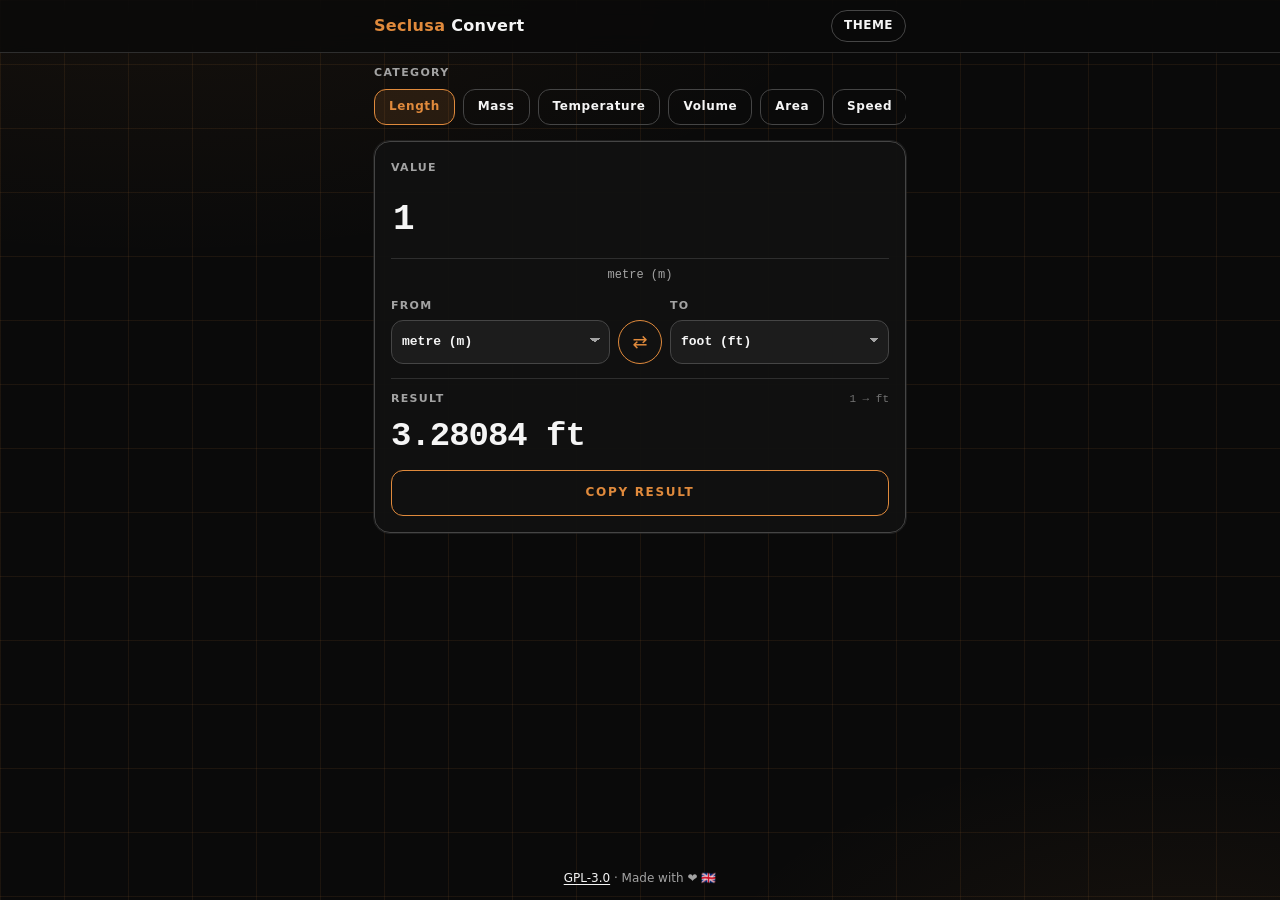
<file: index.html>
<!DOCTYPE html>
<html lang="en" data-theme="dark" data-bg="grid">
<head>
  <meta charset="utf-8">
  <meta name="viewport" content="width=device-width, initial-scale=1, viewport-fit=cover">
  <meta name="description" content="Convert units on this device. Nothing is sent anywhere.">
  <meta name="referrer" content="no-referrer">
  <meta name="color-scheme" content="light dark">
  <meta name="theme-color" content="#0a0a0a">
  <meta name="apple-mobile-web-app-capable" content="yes">
  <meta name="apple-mobile-web-app-status-bar-style" content="black">
  <meta name="mobile-web-app-capable" content="yes">
  <meta name="apple-mobile-web-app-title" content="Seclusa Convert">
  <meta name="version" content="0.1.7">

  <!--
    Permissions-Policy in a <meta> tag is inert. Browsers only honour it as a
    response header. It is here so the intent is visible next to the page that
    needs it.
  -->
  <meta http-equiv="Permissions-Policy" content="camera=(), microphone=(), geolocation=(), payment=(), usb=(), interest-cohort=(), browsing-topics=()">

  <!--
    CSP meta. `connect-src 'none'` is the important one: the app cannot make a
    network request even if it wanted to. There is no server, no API key and no
    analytics. `frame-ancestors` is deliberately absent: browsers ignore it
    inside <meta>.
  -->
  <meta http-equiv="Content-Security-Policy" content="default-src 'self'; script-src 'self'; style-src 'self'; img-src 'self' data:; font-src 'self'; connect-src 'none'; media-src 'self'; object-src 'none'; base-uri 'none'; form-action 'none'; frame-src 'none'; child-src 'none'; manifest-src 'self'; worker-src 'self'; upgrade-insecure-requests; require-trusted-types-for 'script'">

  <title>Seclusa Convert</title>

  <script src="static/js/theme-boot.js"></script>
  <link rel="stylesheet" href="static/css/seclusa-base.css">
  <link rel="stylesheet" href="static/css/app.css">
  <link rel="manifest" href="manifest.json">
  <link rel="icon" href="static/icons/icon.svg" type="image/svg+xml">
  <link rel="apple-touch-icon" href="static/icons/icon-192.png">
</head>
<body>

<header class="topbar">
  <div class="topbar-row">
    <h1 class="brand"><span class="brand-mark">Seclusa</span> Convert</h1>
    <button type="button" class="theme-btn" id="btn-theme" aria-haspopup="dialog" aria-controls="sheet-theme">Theme</button>
  </div>
</header>

<main class="wrap">
  <p class="cat-label" id="category-label">Category</p>
  <div class="cat-row" id="category-row" role="tablist" aria-labelledby="category-label"></div>

  <section class="converter" aria-label="Unit converter">
    <div class="from-stack">
      <div class="from-block">
        <span class="field-label from-label">From</span>
        <select id="from-unit" aria-label="From unit"></select>
      </div>
      <div class="value-block">
        <span class="field-label value-label">Value</span>
        <input type="text" id="from-value" inputmode="decimal" autocomplete="off" spellcheck="false" maxlength="64" aria-label="Value to convert">
        <span class="value-unit" id="value-unit"></span>
      </div>
    </div>

    <button type="button" class="btn-swap" id="btn-swap" aria-label="Swap units" title="Swap units">⇄</button>

    <div class="to-block">
      <span class="field-label">To</span>
      <select id="to-unit" aria-label="To unit"></select>
      <span class="to-unit-sub" id="to-unit-label"></span>
    </div>

    <div class="result" aria-live="polite">
      <div class="result-head">
        <span class="result-label">Result</span>
        <span class="result-hint" id="result-hint"></span>
      </div>
      <div class="result-value" id="result-value">—</div>
      <button type="button" class="btn-copy" id="btn-copy">Copy result</button>
    </div>
  </section>

  <footer class="footer">
    <p>
      <a href="LICENSE">GPL-3.0</a>
      · Made with <span class="heart" role="img" aria-label="love">❤️</span>
      <span class="flag" role="img" aria-label="United Kingdom">🇬🇧</span>
    </p>
  </footer>
</main>

<div class="scrim" id="scrim"></div>

<div class="sheet" id="sheet-theme" role="dialog" aria-modal="false" aria-label="Theme" aria-hidden="true" inert>
  <div class="sheet-handle" aria-hidden="true"></div>
  <h3>Theme</h3>
  <p class="note">Layout</p>
  <div class="theme-mode-row" role="radiogroup" aria-label="Layout">
    <button type="button" class="theme-chip" data-theme-opt="dark" role="radio" aria-checked="false">Instrument</button>
    <button type="button" class="theme-chip" data-theme-opt="light" role="radio" aria-checked="false">Dual</button>
  </div>
  <p class="note">Instrument is the dark readout panel. Dual is the stacked From / To cards.</p>
  <p class="note">On this device</p>
  <div class="theme-mode-row">
    <button type="button" class="btn" id="btn-clear">Clear saved data</button>
  </div>
</div>

<div class="toast" id="toast" role="status" aria-live="polite" hidden></div>

<script src="static/js/store.js"></script>
<script src="static/js/theme.js"></script>
<script src="static/js/convert.js"></script>
<script src="static/js/app.js"></script>
</body>
</html>
</file>
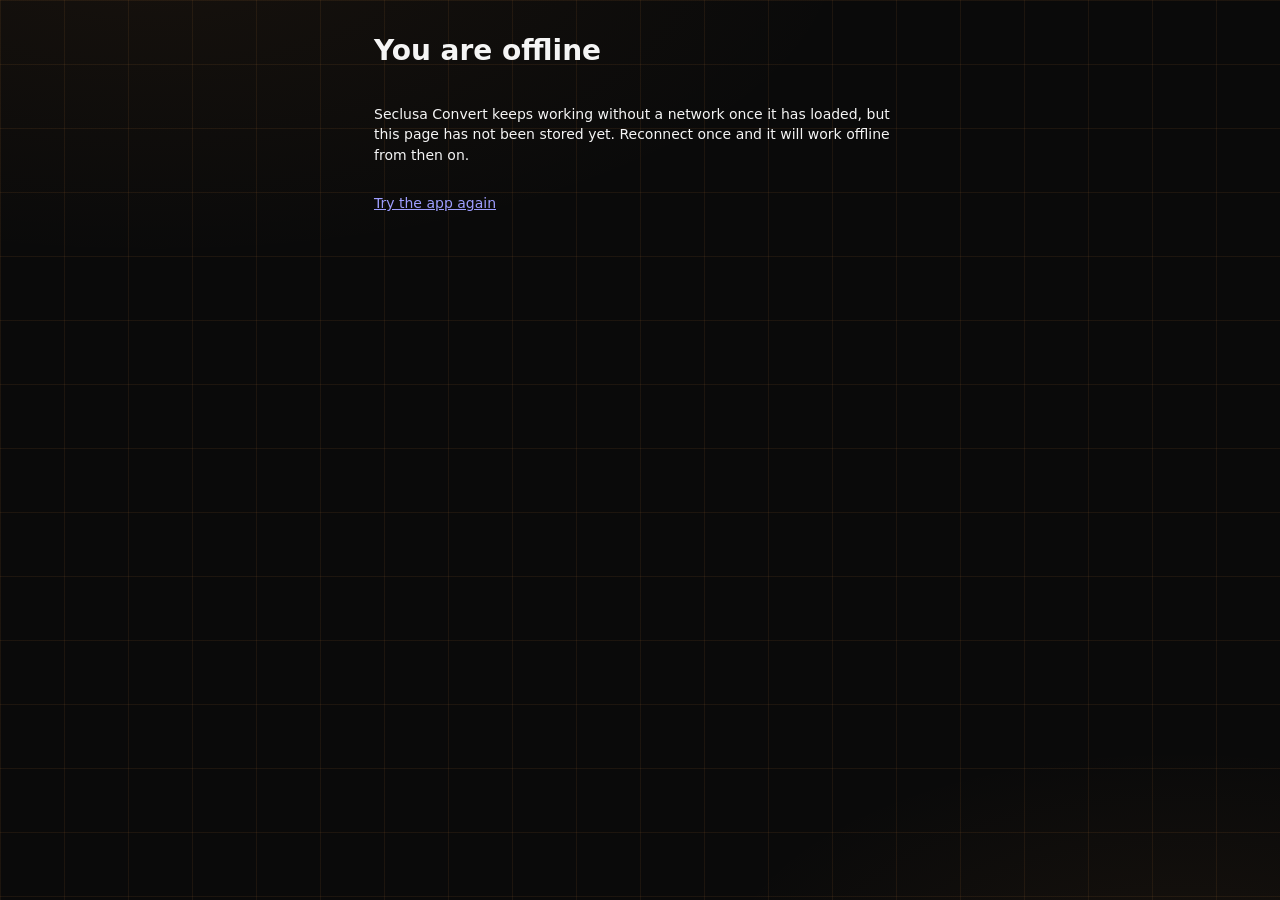
<file: offline.html>
<!DOCTYPE html>
<html lang="en" data-theme="dark" data-bg="grid">
<head>
  <meta charset="utf-8">
  <meta name="viewport" content="width=device-width, initial-scale=1, viewport-fit=cover">
  <title>Offline — Seclusa Convert</title>
  <meta name="referrer" content="no-referrer">
  <meta name="color-scheme" content="light dark">
  <meta http-equiv="Content-Security-Policy" content="default-src 'self'; script-src 'self'; style-src 'self'; img-src 'self' data:; font-src 'self'; connect-src 'none'; media-src 'self'; object-src 'none'; base-uri 'none'; form-action 'none'; frame-src 'none'; child-src 'none'; manifest-src 'self'; worker-src 'self'; upgrade-insecure-requests; require-trusted-types-for 'script'">
  <script src="static/js/theme-boot.js"></script>
  <link rel="stylesheet" href="static/css/seclusa-base.css">
  <link rel="stylesheet" href="static/css/app.css">
</head>
<body>
  <main class="wrap">
    <h1>You are offline</h1>
    <p>
      Seclusa Convert keeps working without a network once it has loaded, but this
      page has not been stored yet. Reconnect once and it will work offline from
      then on.
    </p>
    <p><a href="./">Try the app again</a></p>
  </main>
</body>
</html>
</file>
<file: static/css/seclusa-base.css>
/*
 * Seclusa base theme — the shared palette for every Seclusa app.
 *
 * CANONICAL COPY. Edit this file, then run:
 *
 *     python3 scripts/sync_theme.py
 *
 * which copies it into each app that has opted in. A test fails if any app's
 * copy has drifted from this one, so there is exactly one place to change.
 *
 * Why a copy and not a shared link: every app here is a standalone PWA. It has
 * to work offline, be hosted from its own folder, and open from a file:// path
 * in development. A stylesheet that reached across folders into a parent
 * directory would break all three. So the tokens travel with the app.
 *
 * The palette is black and white on purpose. These apps are sold on what they
 * do not do with your data, and colour is not something that earns its place
 * here. There is no brand colour: the accent is simply the opposite of the
 * background, white on black and black on white.
 *
 * The default page sky is orange ruled lines + a soft orange corner glow on
 * that black/white surface (Light = white sheet, Dark = near-black). Apps that
 * need a flat or solid sky set data-bg to something other than "grid".
 *
 * Two things keep colour, because colour there carries meaning and removing it
 * would remove information rather than decoration:
 *   - status (--danger, --warn, --ok): an overdue reminder has to look overdue
 *   - the calendar's event types, which the user can set themselves

 */

:root {
  color-scheme: light;

  /* Surfaces. Near-black rather than pure black so an edge against pure black
     is still visible on an OLED panel. */
  --bg: #ffffff;
  --surface: #ffffff;
  --surface-2: #f2f2f2;
  --surface-3: #e6e6e6;

  /* Text. */
  --text: #0a0a0a;
  --text-dim: #5a5a5a;
  --text-faint: #8a8a8a;

  /* Lines. */
  --border: #d4d4d4;
  --border-strong: #a8a8a8;

  /* Ruled lines on a sheet of paper. Derived rather than repeated per theme,
     so it darkens and lightens with everything else. */
  --rule: color-mix(in srgb, var(--text) 9%, transparent);

  /* The accent is the opposite of the background: it marks the current
     selection and the primary action, nothing else. */
  --accent: #0a0a0a;
  --accent-hover: #000000;
  --accent-text: #ffffff;
  --accent-tint: rgba(10, 10, 10, 0.08);
  --accent-glow: rgba(10, 10, 10, 0.28);

  /* The one warm note. Deliberately weak: this tints and glows, it does not
     fill. Anything solid should use --accent. */
  --warm: #c45e12;
  --warm-strong: #9a4a0c;
  --warm-tint: rgba(196, 94, 18, 0.09);
  --warm-edge: rgba(196, 94, 18, 0.4);
  --warm-glow: rgba(196, 94, 18, 0.32);

  /* Status. Kept because they carry meaning, not decoration. */
  --danger: #a1160d;
  --warn: #6b4b00;
  --ok: #1c6b3c;

  --shadow: 0 1px 3px rgba(0, 0, 0, 0.13), 0 1px 2px rgba(0, 0, 0, 0.09);
  --radius: 10px;

  /* Default orange lines sky (light sheet). Kept very faint so content wins. */
  --grid-line: color-mix(in srgb, var(--warm) 7%, transparent);
  --grid-wash: color-mix(in srgb, var(--warm) 5%, transparent);
}

@media (prefers-color-scheme: dark) {
  :root {
    color-scheme: dark;

    --bg: #0a0a0a;
    --surface: #111111;
    --surface-2: #1c1c1c;
    --surface-3: #262626;

    --text: #f5f5f5;
    --text-dim: #a3a3a3;
    --text-faint: #737373;

    --border: #2e2e2e;
    --border-strong: #454545;

    --accent: #ffffff;
    --accent-hover: #ffffff;
    --accent-text: #0a0a0a;
    --accent-tint: rgba(255, 255, 255, 0.14);
    --accent-glow: rgba(255, 255, 255, 0.4);

    --warm: #e08a3c;
    --warm-strong: #f0a35f;
    --warm-tint: rgba(224, 138, 60, 0.12);
    --warm-edge: rgba(224, 138, 60, 0.45);
    --warm-glow: rgba(224, 138, 60, 0.4);

    --danger: #f2857c;
    --warn: #e0b25a;
    --ok: #6cc48f;

    --shadow: 0 1px 3px rgba(0, 0, 0, 0.5);

    --grid-line: color-mix(in srgb, var(--warm) 9%, transparent);
    --grid-wash: color-mix(in srgb, var(--warm) 6%, transparent);
  }
}

/* When an app sets an explicit theme (the calendar pane does, via
   data-theme), that wins over the system preference. The tokens are declared
   once and re-pointed, rather than duplicated per attribute. */
[data-theme="light"] {
  color-scheme: light;
  --bg: #ffffff;
  --surface: #ffffff;
  --surface-2: #f2f2f2;
  --surface-3: #e6e6e6;
  --text: #0a0a0a;
  --text-dim: #5a5a5a;
  --text-faint: #8a8a8a;
  --border: #d4d4d4;
  --border-strong: #a8a8a8;
  --accent: #0a0a0a;
  --accent-hover: #000000;
  --accent-text: #ffffff;
  --accent-tint: rgba(10, 10, 10, 0.08);
  --accent-glow: rgba(10, 10, 10, 0.28);
  --warm: #c45e12;
  --warm-strong: #9a4a0c;
  --warm-tint: rgba(196, 94, 18, 0.09);
  --warm-edge: rgba(196, 94, 18, 0.4);
  --warm-glow: rgba(196, 94, 18, 0.32);
  --danger: #a1160d;
  --warn: #6b4b00;
  --ok: #1c6b3c;
  --grid-line: color-mix(in srgb, var(--warm) 7%, transparent);
  --grid-wash: color-mix(in srgb, var(--warm) 5%, transparent);
}

[data-theme="dark"] {
  color-scheme: dark;
  --bg: #0a0a0a;
  --surface: #111111;
  --surface-2: #1c1c1c;
  --surface-3: #262626;
  --text: #f5f5f5;
  --text-dim: #a3a3a3;
  --text-faint: #737373;
  --border: #2e2e2e;
  --border-strong: #454545;
  --accent: #ffffff;
  --accent-hover: #ffffff;
  --accent-text: #0a0a0a;
  --accent-tint: rgba(255, 255, 255, 0.14);
  --accent-glow: rgba(255, 255, 255, 0.4);
  --warm: #e08a3c;
  --warm-strong: #f0a35f;
  --warm-tint: rgba(224, 138, 60, 0.12);
  --warm-edge: rgba(224, 138, 60, 0.45);
  --warm-glow: rgba(224, 138, 60, 0.4);
  --danger: #f2857c;
  --warn: #e0b25a;
  --ok: #6cc48f;
  --grid-line: color-mix(in srgb, var(--warm) 9%, transparent);
  --grid-wash: color-mix(in srgb, var(--warm) 6%, transparent);
}

/*
 * Default Seclusa sky: orange ruled lines + soft corner glow.
 * Light = white sheet; Dark = near-black. No filter / background-attachment:fixed.
 * Opt out: set data-bg to anything except "grid" (Weather solid skies do this).
 */
html {
  background-color: var(--bg);
}

/*
 * Body stays transparent + isolated so body::before (z-index: -1) can paint
 * the sky. An opaque body (or a ::before that slips behind html) hid the lines
 * so only a top sliver leaked. Solid data-bg values set body colour below.
 */
html body {
  background-color: transparent;
  isolation: isolate;
}

html body::before {
  content: "";
  position: fixed;
  inset: 0;
  z-index: -1;
  pointer-events: none;
  background-color: var(--bg);
  background-image:
    linear-gradient(var(--grid-line) 1px, transparent 1px),
    linear-gradient(90deg, var(--grid-line) 1px, transparent 1px),
    radial-gradient(ellipse 95% 60% at 12% -6%, var(--grid-wash), transparent 58%),
    radial-gradient(ellipse 70% 48% at 92% 108%, var(--grid-wash), transparent 52%);
  background-size: 64px 64px, 64px 64px, auto, auto;
}

html[data-bg]:not([data-bg="grid"]) body::before {
  background-image: none;
  background-color: var(--bg-solid, var(--bg));
}

/* Named / custom solid page colours (Theme → Background). Not Day/Night. */
html {
  --bg-custom: #5faff0;
  --bg-solid: var(--bg);
}

html[data-bg="blue"] { --bg-solid: #3b82f6; }
html[data-bg="lightblue"] { --bg-solid: #7dd3fc; }
html[data-bg="teal"] { --bg-solid: #14b8a6; }
html[data-bg="green"] { --bg-solid: #22c55e; }
html[data-bg="yellow"] { --bg-solid: #facc15; }
html[data-bg="orange"] { --bg-solid: #f97316; }
html[data-bg="red"] { --bg-solid: #ef4444; }
html[data-bg="purple"] { --bg-solid: #a855f7; }
html[data-bg="black"] { --bg-solid: #0a0a0a; }
html[data-bg="white"] { --bg-solid: #ffffff; }
html[data-bg="custom"] { --bg-solid: var(--bg-custom, #5faff0); }

html[data-bg="blue"],
html[data-bg="lightblue"],
html[data-bg="teal"],
html[data-bg="green"],
html[data-bg="yellow"],
html[data-bg="orange"],
html[data-bg="red"],
html[data-bg="purple"],
html[data-bg="black"],
html[data-bg="white"],
html[data-bg="custom"] {
  --bg: var(--bg-solid);
  background-color: var(--bg-solid);
}

html[data-bg="blue"] body,
html[data-bg="lightblue"] body,
html[data-bg="teal"] body,
html[data-bg="green"] body,
html[data-bg="yellow"] body,
html[data-bg="orange"] body,
html[data-bg="red"] body,
html[data-bg="purple"] body,
html[data-bg="black"] body,
html[data-bg="white"] body,
html[data-bg="custom"] body {
  background-color: var(--bg-solid);
}

/* Colour / light pages → frosted light chrome. Near-black → dark chrome. */
html[data-bg="white"],
html[data-bg="yellow"],
html[data-bg="lightblue"],
html[data-bg="blue"],
html[data-bg="teal"],
html[data-bg="green"],
html[data-bg="orange"],
html[data-bg="red"],
html[data-bg="purple"],
html[data-bg-tone="light"] {
  --surface: color-mix(in srgb, #ffffff 92%, var(--bg-solid));
  --surface-2: color-mix(in srgb, #ffffff 86%, var(--bg-solid));
  --surface-3: #ffffff;
  --border: color-mix(in srgb, #0a0a0a 14%, transparent);
  --border-strong: color-mix(in srgb, #0a0a0a 22%, transparent);
  --text: #0a0a0a;
  --text-dim: #4a4a4a;
  --text-faint: #6a6a6a;
  --accent: #0a0a0a;
  --accent-hover: #000000;
  --accent-text: #ffffff;
  --accent-tint: rgba(10, 10, 10, 0.08);
}

html[data-bg="black"],
html[data-bg-tone="dark"] {
  --surface: #141414;
  --surface-2: #1c1c1c;
  --surface-3: #262626;
  --border: #2e2e2e;
  --border-strong: #454545;
  --text: #f5f5f5;
  --text-dim: #a3a3a3;
  --text-faint: #737373;
  --accent: #ffffff;
  --accent-hover: #ffffff;
  --accent-text: #0a0a0a;
  --accent-tint: rgba(255, 255, 255, 0.14);
}

html[data-bg="custom"][data-bg-tone="light"] {
  --surface: color-mix(in srgb, #ffffff 92%, var(--bg-solid));
  --surface-2: color-mix(in srgb, #ffffff 86%, var(--bg-solid));
  --surface-3: #ffffff;
  --border: color-mix(in srgb, #0a0a0a 14%, transparent);
  --border-strong: color-mix(in srgb, #0a0a0a 22%, transparent);
  --text: #0a0a0a;
  --text-dim: #4a4a4a;
  --text-faint: #6a6a6a;
  --accent: #0a0a0a;
  --accent-hover: #000000;
  --accent-text: #ffffff;
}

html[data-bg="custom"][data-bg-tone="dark"] {
  --surface: color-mix(in srgb, #141414 88%, var(--bg-solid));
  --surface-2: color-mix(in srgb, #1c1c1c 90%, var(--bg-solid));
  --surface-3: color-mix(in srgb, #262626 92%, var(--bg-solid));
  --border: color-mix(in srgb, #ffffff 14%, transparent);
  --border-strong: color-mix(in srgb, #ffffff 22%, transparent);
  --text: #f5f5f5;
  --text-dim: #a3a3a3;
  --text-faint: #737373;
  --accent: #ffffff;
  --accent-hover: #ffffff;
  --accent-text: #0a0a0a;
}
</file>
<file: static/css/app.css>
/*
 * Seclusa Convert — two layouts, no other themes.
 *
 * Dark: instrument panel, monospace readout, orange ruled lines.
 * Light: dual-pane cards (From / swap / To / Result), plain white sheet.
 */

* { box-sizing: border-box; }
[hidden] { display: none !important; }

html {
  height: 100%;
}

body {
  margin: 0;
  min-height: 100%;
  min-height: 100dvh;
  display: flex;
  flex-direction: column;
  background: transparent;
  color: var(--text);
  font: 500 14px/1.45 system-ui, -apple-system, "Segoe UI", sans-serif;
  -webkit-font-smoothing: antialiased;
  overscroll-behavior-y: none;
}

button { font: inherit; color: inherit; background: none; border: none; cursor: pointer; }
input, select, textarea { font: inherit; color: inherit; }
:focus-visible { outline: 1px solid var(--warm); outline-offset: 2px; }

html[data-theme="light"] :focus-visible { outline-color: var(--accent); }

/* ---------------------------------------------------------------- top bar */

.topbar {
  position: sticky;
  top: 0;
  z-index: 20;
  flex: none;
  background: color-mix(in srgb, var(--bg) 78%, transparent);
  backdrop-filter: blur(10px);
  -webkit-backdrop-filter: blur(10px);
  border-bottom: 1px solid var(--border);
}

.topbar-row {
  display: flex;
  align-items: center;
  gap: 10px;
  min-height: 52px;
  padding: calc(10px + env(safe-area-inset-top)) 14px 10px;
  max-width: 560px;
  margin: 0 auto;
}

.brand {
  flex: 1;
  min-width: 0;
  margin: 0;
  font-size: 16px;
  font-weight: 700;
  letter-spacing: 0.02em;
  overflow: hidden;
  text-overflow: ellipsis;
  white-space: nowrap;
}

.brand-mark { color: var(--warm); font-weight: 800; }
html[data-theme="light"] .brand-mark { color: var(--accent); }

.theme-btn {
  flex: none;
  height: 32px;
  padding: 0 12px;
  border-radius: 999px;
  border: 1px solid var(--border-strong);
  background: transparent;
  color: var(--text);
  font-size: 12px;
  font-weight: 600;
  letter-spacing: 0.04em;
  text-transform: uppercase;
}
.theme-btn:hover { border-color: var(--warm); color: var(--warm); }
html[data-theme="light"] .theme-btn:hover { border-color: var(--accent); color: var(--accent); }
.theme-btn:active { transform: scale(.97); }

/* -------------------------------------------------------------- sheets */

.scrim {
  position: fixed;
  inset: 0;
  z-index: 40;
  background: rgba(0, 0, 0, 0.5);
  opacity: 0;
  pointer-events: none;
  transition: opacity 0.15s;
}
.scrim.open { opacity: 1; pointer-events: auto; }

.sheet {
  position: fixed;
  left: 0;
  right: 0;
  bottom: 0;
  z-index: 50;
  background: var(--surface);
  border-radius: 20px 20px 0 0;
  padding: 6px 10px calc(12px + env(safe-area-inset-bottom));
  transform: translateY(100%);
  visibility: hidden;
  max-height: 85vh;
  overflow-y: auto;
  transition: transform 0.2s cubic-bezier(0.2, 0.8, 0.2, 1), visibility 0s linear 0.2s;
  border: 1px solid var(--border);
  border-bottom: none;
}
.sheet.open {
  transform: none;
  visibility: visible;
  transition: transform 0.2s cubic-bezier(0.2, 0.8, 0.2, 1), visibility 0s;
}
.sheet-handle {
  width: 36px;
  height: 3px;
  border-radius: 999px;
  background: var(--border-strong);
  margin: 4px auto 10px;
}
.sheet h3 {
  margin: 2px 14px 8px;
  font-size: 11px;
  font-weight: 700;
  color: var(--text-dim);
  text-transform: uppercase;
  letter-spacing: 0.1em;
}
.sheet .note {
  padding: 8px 14px;
  color: var(--text-dim);
  font-size: 12px;
  line-height: 1.5;
  margin: 0;
}

.theme-mode-row {
  display: flex;
  flex-wrap: wrap;
  gap: 8px;
  padding: 4px 14px 12px;
}

.theme-chip {
  min-height: 34px;
  padding: 0 14px;
  border-radius: 12px;
  border: 1px solid var(--border-strong);
  background: var(--surface-2);
  color: var(--text);
  font: inherit;
  font-size: 12px;
  font-weight: 600;
  letter-spacing: 0.04em;
}
.theme-chip[aria-checked="true"] {
  background: transparent;
  color: var(--warm);
  border-color: var(--warm);
}
html[data-theme="light"] .theme-chip[aria-checked="true"] {
  color: var(--accent);
  border-color: var(--accent);
}

.btn {
  display: inline-flex;
  align-items: center;
  justify-content: center;
  gap: 8px;
  min-height: 40px;
  padding: 0 14px;
  border: 1px solid var(--border-strong);
  border-radius: 12px;
  background: var(--surface);
  font-weight: 600;
  font-size: 13px;
}
.btn:hover { border-color: var(--warm); color: var(--warm); }
html[data-theme="light"] .btn:hover { border-color: var(--accent); color: var(--accent); }
.btn:active { transform: scale(.98); }

/* ------------------------------------------------------------------ page */

.wrap {
  flex: 1 1 auto;
  display: flex;
  flex-direction: column;
  width: 100%;
  max-width: 560px;
  margin: 0 auto;
  padding: 12px 14px 0;
  min-height: 0;
}

.cat-label {
  margin: 0 0 8px;
  font-size: 11px;
  font-weight: 700;
  letter-spacing: 0.12em;
  text-transform: uppercase;
  color: var(--text-dim);
}

.cat-row {
  display: flex;
  flex-wrap: nowrap;
  gap: 8px;
  padding: 0 0 16px;
  margin: 0;
  overflow-x: auto;
  -webkit-overflow-scrolling: touch;
  scrollbar-width: none;
}
.cat-row::-webkit-scrollbar { display: none; }

.cat-chip {
  flex: none;
  min-height: 36px;
  padding: 0 14px;
  border-radius: 12px;
  border: 1px solid var(--border-strong);
  background: transparent;
  color: var(--text);
  font-size: 12px;
  font-weight: 600;
  letter-spacing: 0.05em;
  white-space: nowrap;
}
.cat-chip:hover { border-color: var(--text-dim); }
.cat-chip[aria-selected="true"] {
  color: var(--warm);
  border-color: var(--warm);
  background: var(--warm-tint);
}
html[data-theme="light"] .cat-chip[aria-selected="true"] {
  color: var(--accent);
  border-color: var(--accent);
  background: var(--accent-tint);
}

.field-label {
  font-size: 11px;
  font-weight: 700;
  letter-spacing: 0.12em;
  text-transform: uppercase;
  color: var(--text-dim);
}

.value-unit,
.to-unit-sub {
  display: block;
  font-size: 12px;
  color: var(--text-dim);
  min-height: 1.2em;
}

/* ============================================================== DARK = instrument */

html[data-theme="dark"] .converter {
  display: grid;
  grid-template-columns: 1fr auto 1fr;
  grid-template-areas:
    "value value value"
    "from  swap  to"
    "result result result";
  gap: 14px 8px;
  padding: 18px 16px 16px;
  border: 1px solid var(--border-strong);
  border-radius: 16px;
  background: color-mix(in srgb, var(--surface) 94%, transparent);
  box-shadow: 0 0 0 1px color-mix(in srgb, var(--border) 55%, transparent);
}

html[data-theme="dark"] .from-stack {
  display: contents;
}

html[data-theme="dark"] .value-block {
  grid-area: value;
  display: grid;
  gap: 8px;
}

html[data-theme="dark"] .value-label { display: block; }
html[data-theme="dark"] .from-label { display: block; }

html[data-theme="dark"] .from-block {
  grid-area: from;
  display: grid;
  gap: 6px;
  min-width: 0;
  align-content: end;
}

html[data-theme="dark"] .btn-swap { grid-area: swap; align-self: end; }

html[data-theme="dark"] .to-block {
  grid-area: to;
  display: grid;
  gap: 6px;
  min-width: 0;
  align-content: end;
}

html[data-theme="dark"] .to-unit-sub { display: none; }

html[data-theme="dark"] .result {
  grid-area: result;
  display: grid;
  gap: 10px;
  padding-top: 12px;
  border-top: 1px solid var(--border);
}

html[data-theme="dark"] .value-block input,
html[data-theme="dark"] .from-block select,
html[data-theme="dark"] .to-block select,
html[data-theme="dark"] .result-value,
html[data-theme="dark"] .value-unit,
html[data-theme="dark"] .result-hint {
  font-family: ui-monospace, "SF Mono", "Cascadia Mono", Consolas, "Liberation Mono", monospace;
  font-variant-numeric: tabular-nums;
}

html[data-theme="dark"] .value-block input {
  width: 100%;
  min-height: 56px;
  padding: 10px 2px 12px;
  border: none;
  border-bottom: 1px solid var(--border);
  border-radius: 0;
  background: transparent;
  font-size: 36px;
  font-weight: 700;
  letter-spacing: -0.03em;
}
html[data-theme="dark"] .value-block input:focus {
  outline: none;
  border-bottom-color: var(--warm);
}

html[data-theme="dark"] .value-unit { text-align: center; }

html[data-theme="dark"] .from-block select,
html[data-theme="dark"] .to-block select {
  width: 100%;
  min-height: 44px;
  padding: 0 28px 0 10px;
  border: 1px solid var(--border-strong);
  border-radius: 12px;
  background-color: var(--surface-2);
  background-image:
    linear-gradient(45deg, transparent 50%, var(--text-dim) 50%),
    linear-gradient(135deg, var(--text-dim) 50%, transparent 50%);
  background-position:
    calc(100% - 14px) calc(50% - 2px),
    calc(100% - 9px) calc(50% - 2px);
  background-size: 5px 5px, 5px 5px;
  background-repeat: no-repeat;
  font-size: 13px;
  font-weight: 700;
  appearance: none;
  -webkit-appearance: none;
}

html[data-theme="dark"] .btn-swap {
  width: 44px;
  height: 44px;
  border-radius: 999px;
  border: 1px solid var(--warm);
  background: var(--surface);
  color: var(--warm);
  font-size: 18px;
  display: inline-flex;
  align-items: center;
  justify-content: center;
}
html[data-theme="dark"] .btn-swap:hover { background: var(--warm-tint); }

html[data-theme="dark"] .result-head {
  display: flex;
  align-items: baseline;
  justify-content: space-between;
  gap: 10px;
}

html[data-theme="dark"] .result-label {
  font-size: 11px;
  font-weight: 700;
  letter-spacing: 0.12em;
  text-transform: uppercase;
  color: var(--text-dim);
}

html[data-theme="dark"] .result-hint {
  font-size: 11px;
  color: var(--text-faint);
  text-align: right;
  max-width: 65%;
  overflow: hidden;
  text-overflow: ellipsis;
  white-space: nowrap;
}

html[data-theme="dark"] .result-value {
  font-size: 34px;
  font-weight: 700;
  letter-spacing: -0.03em;
  word-break: break-word;
  line-height: 1.1;
}

html[data-theme="dark"] .btn-copy {
  display: inline-flex;
  align-items: center;
  justify-content: center;
  width: 100%;
  min-height: 46px;
  margin-top: 4px;
  border: 1px solid var(--warm);
  border-radius: 12px;
  background: transparent;
  color: var(--warm);
  font-size: 12px;
  font-weight: 700;
  letter-spacing: 0.14em;
  text-transform: uppercase;
}
html[data-theme="dark"] .btn-copy:hover { background: var(--warm-tint); }

/* ============================================================== LIGHT = dual pane */

html[data-theme="light"] .converter {
  display: flex;
  flex-direction: column;
  align-items: stretch;
  gap: 0;
  padding: 0;
  border: none;
  background: transparent;
  box-shadow: none;
}

html[data-theme="light"] .from-stack,
html[data-theme="light"] .to-block,
html[data-theme="light"] .result {
  background: var(--surface);
  border: 1px solid var(--border);
  border-radius: 18px;
  padding: 16px;
  box-shadow: 0 1px 2px rgba(0, 0, 0, 0.04);
}

html[data-theme="light"] .from-stack {
  display: flex;
  flex-direction: column;
  gap: 12px;
}

html[data-theme="light"] .from-block {
  display: grid;
  gap: 8px;
}

html[data-theme="light"] .from-label { display: block; }
html[data-theme="light"] .value-label { display: none; }

html[data-theme="light"] .from-stack .value-block {
  order: 2;
}
html[data-theme="light"] .from-stack .from-block {
  order: 1;
}

html[data-theme="light"] .value-block {
  display: grid;
  gap: 6px;
}

html[data-theme="light"] .value-block input {
  width: 100%;
  min-height: 52px;
  padding: 8px 12px;
  border: 1px solid var(--border);
  border-radius: 14px;
  background: var(--surface-2);
  font-size: 32px;
  font-weight: 800;
  letter-spacing: -0.02em;
  color: var(--text);
}
html[data-theme="light"] .value-block input:focus {
  outline: none;
  border-color: var(--accent);
}

html[data-theme="light"] .value-unit {
  padding-left: 4px;
}

html[data-theme="light"] .from-block select,
html[data-theme="light"] .to-block select {
  width: 100%;
  min-height: 44px;
  padding: 0 28px 0 12px;
  border: 1px solid var(--border);
  border-radius: 12px;
  background-color: var(--surface-2);
  background-image:
    linear-gradient(45deg, transparent 50%, var(--text-dim) 50%),
    linear-gradient(135deg, var(--text-dim) 50%, transparent 50%);
  background-position:
    calc(100% - 14px) calc(50% - 2px),
    calc(100% - 9px) calc(50% - 2px);
  background-size: 5px 5px, 5px 5px;
  background-repeat: no-repeat;
  font-size: 14px;
  font-weight: 700;
  appearance: none;
  -webkit-appearance: none;
}

html[data-theme="light"] .btn-swap {
  width: 48px;
  height: 48px;
  margin: -10px auto;
  z-index: 2;
  border-radius: 999px;
  border: 1px solid var(--border);
  background: var(--surface);
  color: var(--accent);
  font-size: 18px;
  box-shadow: 0 2px 8px rgba(0, 0, 0, 0.08);
  display: inline-flex;
  align-items: center;
  justify-content: center;
  align-self: center;
}
html[data-theme="light"] .btn-swap:hover { border-color: var(--accent); }

html[data-theme="light"] .to-block {
  display: grid;
  gap: 8px;
}

html[data-theme="light"] .to-unit-sub {
  padding-left: 4px;
}

html[data-theme="light"] .result {
  margin-top: 12px;
  display: grid;
  gap: 10px;
}

html[data-theme="light"] .result-head {
  display: flex;
  align-items: center;
  justify-content: space-between;
  gap: 10px;
}

html[data-theme="light"] .result-label {
  display: inline-flex;
  align-items: center;
  min-height: 26px;
  padding: 0 10px;
  border-radius: 999px;
  background: var(--surface-2);
  border: 1px solid var(--border);
  font-size: 11px;
  font-weight: 700;
  letter-spacing: 0.06em;
  text-transform: uppercase;
  color: var(--text-dim);
}

html[data-theme="light"] .result-hint {
  font-size: 12px;
  color: var(--text-faint);
}

html[data-theme="light"] .result-value {
  font-size: 36px;
  font-weight: 800;
  letter-spacing: -0.03em;
  line-height: 1.1;
  word-break: break-word;
  color: var(--text);
}

html[data-theme="light"] .btn-copy {
  display: inline-flex;
  align-items: center;
  justify-content: center;
  width: 100%;
  min-height: 46px;
  border: 1px solid var(--border-strong);
  border-radius: 14px;
  background: var(--surface-2);
  color: var(--text);
  font-size: 14px;
  font-weight: 700;
}
html[data-theme="light"] .btn-copy:hover {
  border-color: var(--accent);
  color: var(--accent);
}

/* ---------------------------------------------------------------- footer */

.footer {
  flex: none;
  margin-top: auto;
  padding: 16px 4px calc(12px + env(safe-area-inset-bottom));
  text-align: center;
  font-size: 12px;
  line-height: 1.6;
  color: var(--text-dim);
}

.footer p { margin: 0; }
.footer a {
  color: var(--text);
  text-decoration: underline;
  text-underline-offset: 2px;
}
.footer a:hover { color: var(--warm); }
html[data-theme="light"] .footer a:hover { color: var(--accent); }

.footer .heart,
.footer .flag { display: inline; font-style: normal; }

/* ------------------------------------------------------------------ toast */

.toast {
  position: fixed;
  left: 50%;
  bottom: calc(20px + env(safe-area-inset-bottom));
  transform: translateX(-50%);
  z-index: 60;
  max-width: calc(100vw - 32px);
  padding: 10px 16px;
  border-radius: 12px;
  border: 1px solid var(--warm);
  background: var(--surface);
  color: var(--warm);
  font-size: 12px;
  font-weight: 700;
  letter-spacing: 0.08em;
  text-transform: uppercase;
}
html[data-theme="light"] .toast {
  border-color: var(--accent);
  color: var(--accent);
}

@media (prefers-reduced-motion: no-preference) {
  .toast { animation: rise .18s ease-out; }
  @keyframes rise { from { opacity: 0; transform: translate(-50%, 8px); } }
}

/*
 * Short viewports (phone portrait, landscape, small tablets): tighten gaps and
 * type with clamp so the converter + footer fit without stretching cards.
 * If the soft keyboard opens, the page may still scroll — that is intentional.
 */
@media (max-height: 820px) {
  .topbar-row { min-height: 46px; padding-bottom: 8px; }
  .wrap { padding-top: 8px; }
  .cat-label { margin-bottom: 4px; }
  .cat-row { padding-bottom: 10px; }
  .cat-chip { min-height: 32px; }

  html[data-theme="dark"] .converter {
    gap: 10px 8px;
    padding: 12px 12px 12px;
  }
  html[data-theme="dark"] .value-block input {
    min-height: 44px;
    padding-top: 4px;
    padding-bottom: 8px;
    font-size: clamp(26px, 5.5vh, 34px);
  }
  html[data-theme="dark"] .result-value {
    font-size: clamp(24px, 5vh, 32px);
  }
  html[data-theme="dark"] .btn-copy { min-height: 40px; }

  html[data-theme="light"] .from-stack,
  html[data-theme="light"] .to-block,
  html[data-theme="light"] .result {
    padding: 12px;
    border-radius: 14px;
  }
  html[data-theme="light"] .from-stack { gap: 8px; }
  html[data-theme="light"] .btn-swap {
    width: 40px;
    height: 40px;
    margin: -8px auto;
  }
  html[data-theme="light"] .value-block input {
    min-height: 44px;
    font-size: clamp(24px, 5vh, 30px);
  }
  html[data-theme="light"] .result {
    margin-top: 8px;
    gap: 8px;
  }
  html[data-theme="light"] .result-value {
    font-size: clamp(26px, 5.5vh, 34px);
  }
  html[data-theme="light"] .btn-copy { min-height: 40px; }

  .footer { padding-top: 10px; padding-bottom: calc(8px + env(safe-area-inset-bottom)); }
}

@media (max-height: 640px) {
  .cat-label { display: none; }
  .cat-row { padding-bottom: 8px; gap: 6px; }
  .cat-chip { min-height: 28px; padding: 0 10px; font-size: 11px; }

  html[data-theme="dark"] .converter { gap: 8px; padding: 10px; }
  html[data-theme="dark"] .value-unit { margin-top: 2px; }
  html[data-theme="dark"] .result { padding-top: 8px; gap: 6px; }
  html[data-theme="dark"] .from-block select,
  html[data-theme="dark"] .to-block select { min-height: 38px; }

  html[data-theme="light"] .from-stack,
  html[data-theme="light"] .to-block,
  html[data-theme="light"] .result { padding: 10px; }
  html[data-theme="light"] .btn-swap { width: 36px; height: 36px; margin: -6px auto; }
  html[data-theme="light"] .from-block select,
  html[data-theme="light"] .to-block select { min-height: 38px; }
  html[data-theme="light"] .result { margin-top: 6px; }
}

@media (max-height: 480px) and (orientation: landscape) {
  .topbar-row {
    min-height: 36px;
    padding-top: calc(4px + env(safe-area-inset-top));
    padding-bottom: 4px;
  }
  .brand { font-size: 14px; }
  .theme-btn { height: 28px; padding: 0 10px; font-size: 11px; }

  .wrap {
    max-width: 920px;
    padding: 4px 12px 0;
  }
  .cat-label { display: none; }
  .cat-row { padding-bottom: 4px; gap: 4px; }
  .cat-chip { min-height: 26px; padding: 0 8px; font-size: 11px; }

  html[data-theme="dark"] .converter {
    gap: 6px 8px;
    padding: 8px;
  }
  html[data-theme="dark"] .btn-swap {
    margin: 0;
    align-self: end;
  }
  html[data-theme="dark"] .result {
    padding-top: 6px;
    gap: 4px;
  }
  html[data-theme="dark"] .value-block input {
    min-height: 36px;
    font-size: clamp(20px, 6vh, 26px);
    padding-bottom: 4px;
  }
  html[data-theme="dark"] .value-unit { margin-top: 0; font-size: 11px; }
  html[data-theme="dark"] .from-block select,
  html[data-theme="dark"] .to-block select { min-height: 32px; }
  html[data-theme="dark"] .result-value { font-size: clamp(18px, 5.5vh, 24px); }
  html[data-theme="dark"] .btn-copy { min-height: 32px; font-size: 11px; }
  html[data-theme="dark"] .result-hint { font-size: 11px; }

  html[data-theme="light"] .converter {
    display: grid;
    grid-template-columns: 1fr auto 1fr;
    grid-template-rows: auto auto;
    gap: 6px 8px;
    align-items: start;
  }
  html[data-theme="light"] .from-stack { grid-column: 1; grid-row: 1; padding: 8px; gap: 4px; }
  html[data-theme="light"] .btn-swap {
    grid-column: 2;
    grid-row: 1;
    width: 32px;
    height: 32px;
    margin: 0;
    align-self: center;
  }
  html[data-theme="light"] .to-block { grid-column: 3; grid-row: 1; padding: 8px; }
  html[data-theme="light"] .result {
    grid-column: 1 / -1;
    grid-row: 2;
    margin-top: 0;
    padding: 8px;
    gap: 4px;
  }
  html[data-theme="light"] .value-block input {
    min-height: 36px;
    font-size: clamp(18px, 6vh, 24px);
  }
  html[data-theme="light"] .from-block select,
  html[data-theme="light"] .to-block select { min-height: 32px; }
  html[data-theme="light"] .result-value { font-size: clamp(20px, 6vh, 26px); }
  html[data-theme="light"] .btn-copy { min-height: 32px; }

  .footer {
    padding-top: 4px;
    padding-bottom: calc(4px + env(safe-area-inset-bottom));
    font-size: 11px;
    line-height: 1.3;
  }
}
</file>
